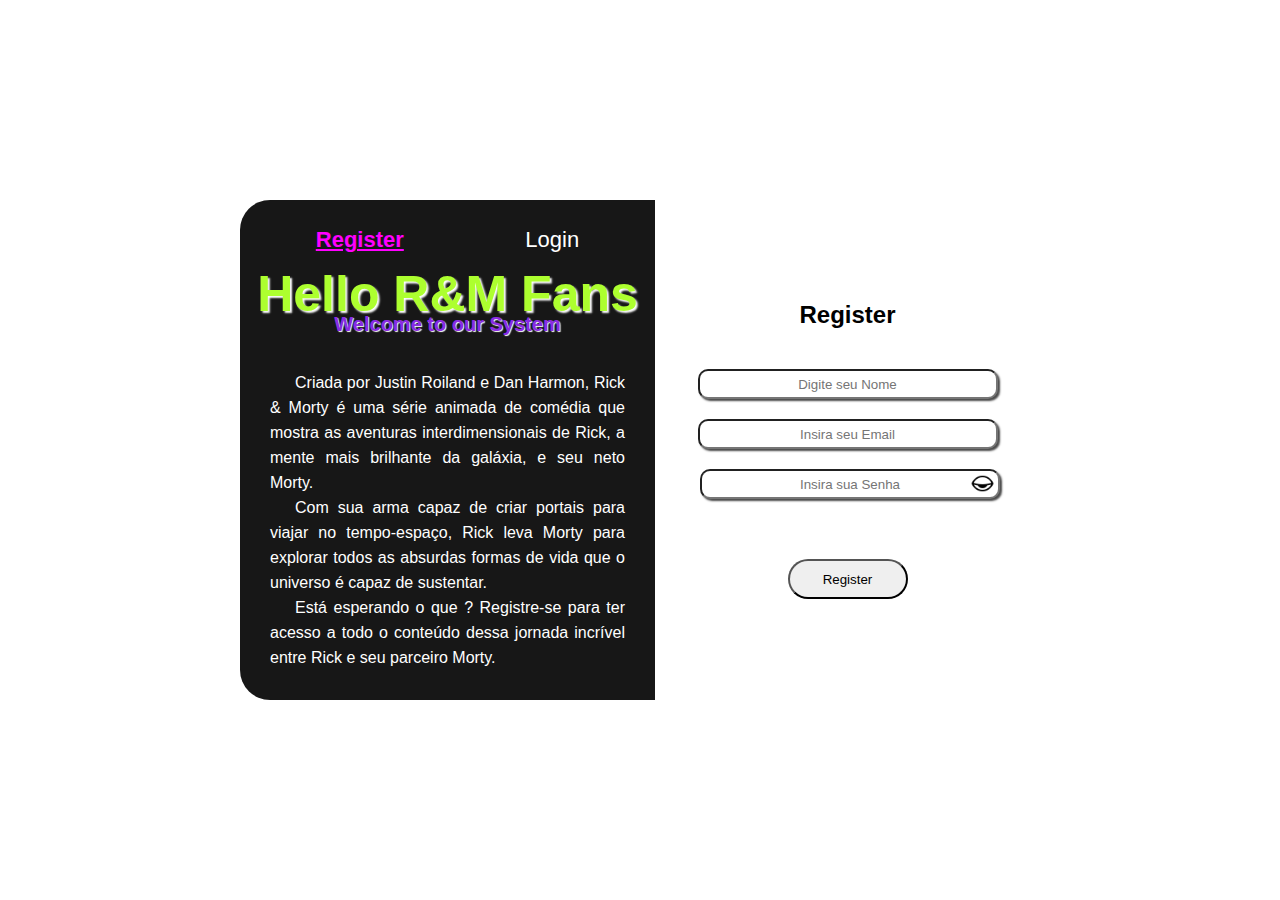
<file: index.html>
<!DOCTYPE html>
<html lang="pt-BR">
<head>
    <meta charset="UTF-8">
    <meta http-equiv="X-UA-Compatible" content="IE=edge">
    <meta name="viewport" content="width=device-width, initial-scale=1.0">
    <title>Rick&Morty Project</title>
    <link rel="stylesheet" href="css/style.css">
    <script src="javascript/script.js" defer></script>
</head>
<body>
    
    <div class="containerPrincipal">
        <div class="leftSide">
            <nav class="menu">
                <a href="#" class="nav Register actived">Register</a>
                <a href="#" class="nav Login">Login</a>
            </nav>
            <div class="leftSideTitle">
                <h1> Hello R&M Fans</h1>
                <h2>Welcome to our System</h2>
            </div>
            <main class="lefSideText">
                <p> Criada por Justin Roiland e Dan Harmon, Rick & Morty é uma série animada de comédia que mostra as aventuras interdimensionais de Rick, a mente mais brilhante da galáxia, e seu neto Morty.</p>
                <p>  Com sua arma capaz de criar portais para viajar no tempo-espaço, Rick leva Morty para explorar todos as absurdas formas de vida que o universo é capaz de sustentar. </p>
                <p> Está esperando o que ? Registre-se para ter acesso a todo o conteúdo dessa jornada incrível entre Rick e seu parceiro Morty.</p>
            </main>
        </div>

        <div class="rightSideRegister">
            <h2> Register </h2>
            <form action="#">
                <label for="nameR"></label>
                <input type="text" id="nameR" class="inputNameR" placeholder="Digite seu Nome" autocomplete="off">
                <label for="loginR"></label>
                <input type="email" id="emailR" class="inputEmailR" placeholder="Insira seu Email" autocomplete="off">               
                <div class="inputPasswordBox">
                    <label for="senhaR"></label>
                    <input type="password" id="senhaR" class="inputSenhaR" placeholder="Insira sua Senha" autocomplete="off">
                    <img src="img/eye.png" alt="" class="eyeImg">
                </div>
                <div class="msgRegisterBox">
                    <p class="msgRegister"></p>
                </div>
                <button class="btRegisterAction"> Register</button>
            </form>
        </div>        
        <div class="rightSideLogin">
            <h2> Login </h2>
            <form action="#">
                <label for="loginL"></label>
                <input type="email" id="emailL" class="inputEmailL" placeholder="Email" autocomplete="off">
                <label for="senhaL"></label>
                <input type="password" id="senhaL" class="inputSenhaL" placeholder="Senha" autocomplete="off">
                <div class="msgLoginBox">
                    <p class="msgLogin"></p>
                </div>
                <button class="btLoginAction"> Login</button>              
            </form>
        </div>
    </div>
</body>
</html>
</file>
<file: css/style.css>
*{
    margin: 0px;
    padding: 0px;
    box-sizing: border-box;
}
body{
    font-family: Arial, Helvetica, sans-serif;
    background-image: url('https://images6.alphacoders.com/909/thumb-1920-909641.png');
    background-size: cover;
    background-position: center;
    height: 100vh;
    display: flex;
    align-items: center;
    justify-content: center;
    color: white;
}
a{
    text-decoration: none;
    color: white;
}
input:focus{
    outline: none;
}
.containerPrincipal{
    height: 500px;
    width: 800px;
    display: flex;
}
/* LEFT SIDE */
.leftSide{
    flex: 1;
    background-color: rgba(0, 0, 0, 0.911);
    display: flex;
    flex-direction: column;
    padding: 15px;
    border-radius: 30px 0 0 30px;
}
.leftSide nav{
    height: 60px;
    display: flex;
    align-items: center;
    justify-content: space-around;
    font-size: 22px;
}
.leftSide nav a:hover, .actived{
    color:fuchsia;
    font-weight: bolder;
    text-decoration: underline;
}
.leftSideTitle{ 
    height: 90px;
    display: flex;
    flex-direction: column;
    align-items: center;
    justify-content: center;
}
.leftSideTitle h1{
    font-size: 50px;
    color: greenyellow;
    text-shadow: 2px 2px 2px white;
}
.leftSideTitle h2{
    font-size: 20px;
    color: blueviolet;
    margin-top: -10px;
    text-shadow: 1px 1px 1px white;
}
.lefSideText{
    flex: 1 ;
    display: flex;
    flex-direction: column;
    justify-content: center;
    align-items: center;
    padding: 15px;
    line-height: 25px;
    text-indent: 25px;
    text-align: justify;
   
}
/* RIGHT SIDE REGISTER BOX */


.rightSideRegister {
    flex:1;
    background-color: rgba(255, 255, 255, 0.836);
    border-radius: 0 30px 30px 0;
    display: flex;
    flex-direction: column;
    align-items: center;
    justify-content: center;
    color: black;
    
}
.containerPrincipal h2{
    margin-bottom: 20px;
}
.containerPrincipal form{
    display: flex;
    flex-direction: column;
    align-items: center;
}
.containerPrincipal input{
    width: 300px;
    height: 30px;
    border-radius: 10px;
    margin-top: 20px;
    text-align: center;
    box-shadow: 2px 2px 2px rgba(0, 0, 0, 0.712);
}

.containerPrincipal button{
    width: 120px;
    height: 40px;
    border-radius: 30px;
}

.containerPrincipal button:hover{
    cursor: pointer;
    background-color: rgba(172, 255, 47, 0.712);
    color: white;
}
.rightSideRegister img{
    height: 25px;
    cursor: pointer;    
    margin-left: -30px;
    margin-top: 18px;
}
.inputPasswordBox{
    display: flex;
    align-items: center;
    justify-content: center;
}
.msgRegisterBox,.msgLoginBox{
    height: 60px;
    display: flex;
    align-items: center;
}
/* RIGHT SIDE LOGIN BOX*/
.rightSideLogin{
    flex:1;
    background-color: rgba(255, 255, 255, 0.836);
    border-radius: 0 30px 30px 0;
    display: flex;
    flex-direction: column;
    align-items: center;
    justify-content: center;
    color: black;
    display: none;
}
.msgRegister{
    font-weight: bold;
}
.msgLogin{
    color: red
}
</file>
